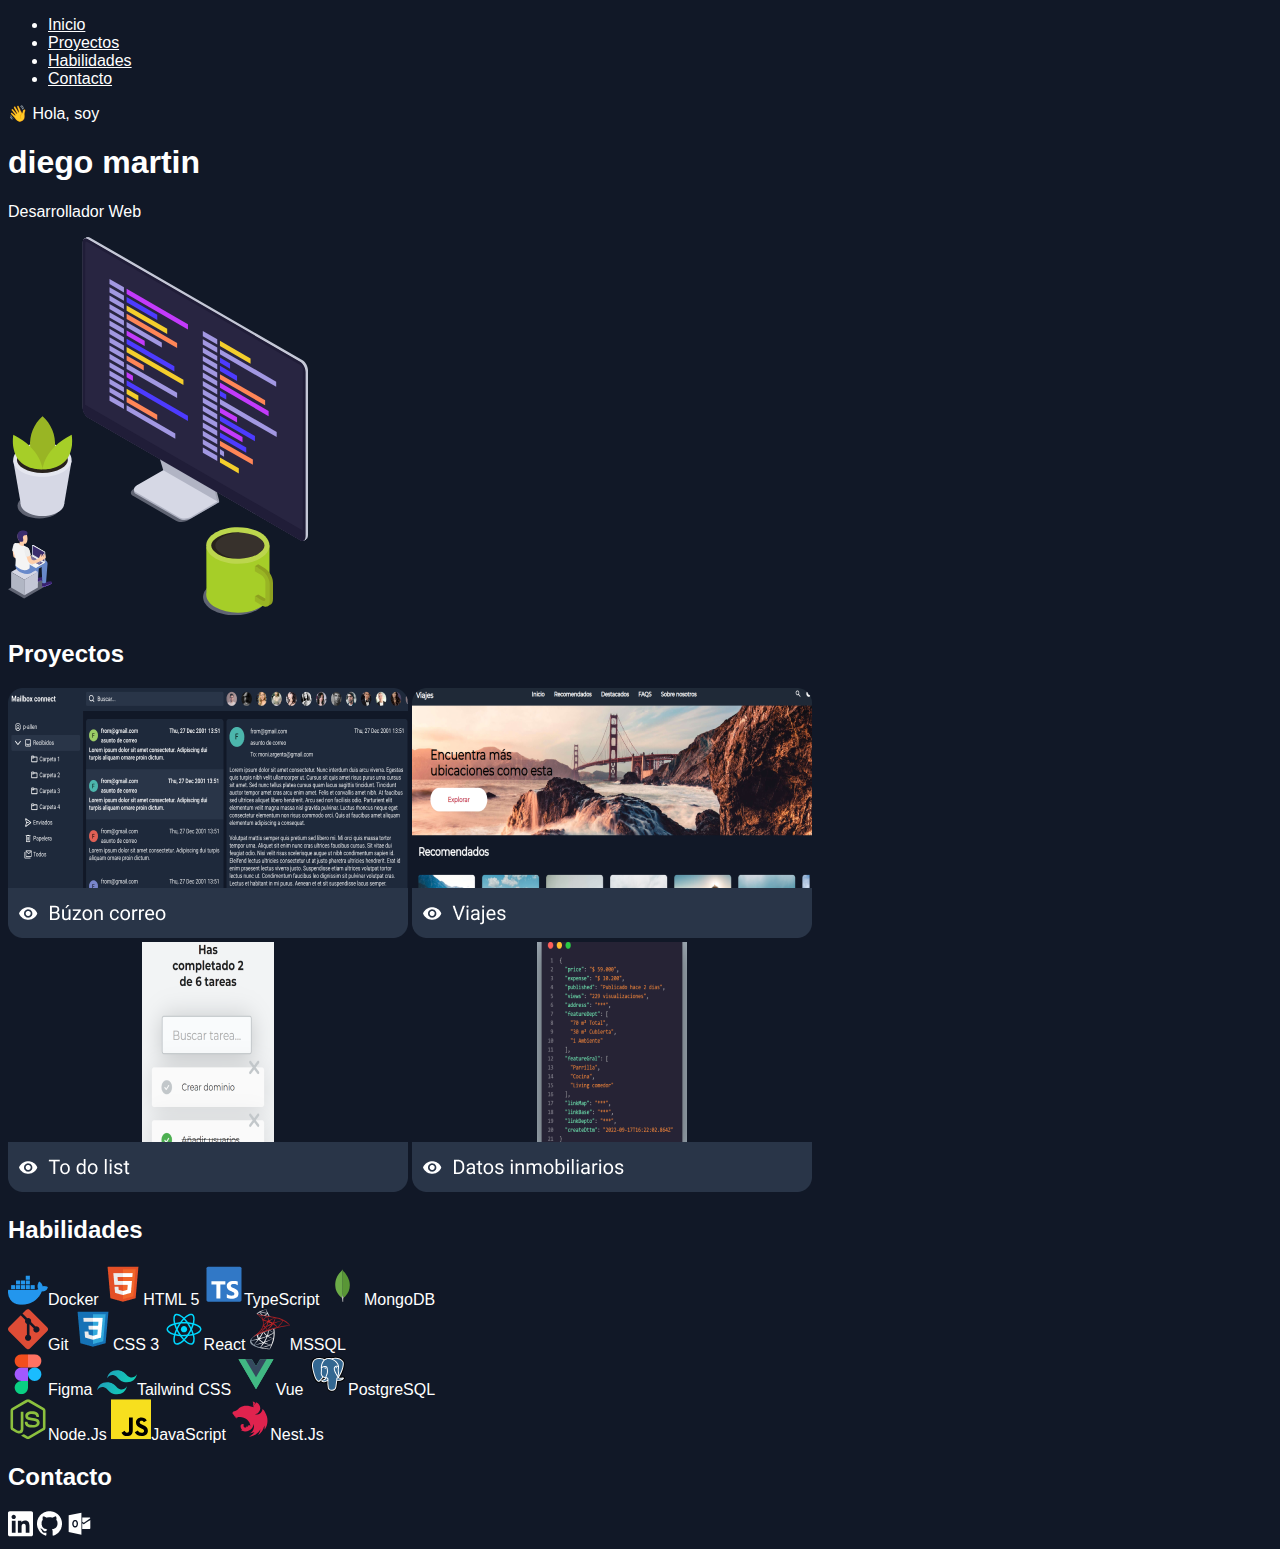
<file: index.html>
<!DOCTYPE html>
<html lang="en">
<head>
    <meta charset="UTF-8">
    <meta name="viewport" content="width=device-width, initial-scale=1.0">
    <meta property="og:title" content="diego martin - portafolio">
    <meta property="og:description" content="soy un desarrolador especializado en sitios web">
    <meta property="og:image" content="https://w7.pngwing.com/pngs/211/355/png-transparent-gorillaz-illustration-2-d-gorillaz-russel-hobbs-noodle-fan-art-gorillaz-logo-fictional-character-2d.png">
    <meta property="og:type" content="website">
    <meta property="og:keywords" content="Diego Martin Taco,UCSP,CERTUS,LIMA,HTML,Desarrolador web,instructor,portafolio">

    <title>Diego Martin</title>
</head>
<style>
    *{
        background-color: #111827; 
        color: white;
        font-family: Helvetica, Arial, sans-serif;
    }
</style>

<body>
    <!--Section - Navegación-->
    <nav>
        <ul>
            <li><a href="">Inicio</a></li>
            <li><a href="">Proyectos</a></li>
            <li><a href="">Habilidades</a></li>
            <li><a href="">Contacto</a></li>
        </ul>
    </nav>
    <!--Section - Presentación-->
    <section>
        <div>
            <p>👋 Hola, soy</p>
            <h1>diego martin</h1>
            <p>Desarrollador Web</p>
        </div>
        <div>
            <img src="./img/landing/coding.svg" alt="logo-presentacion">
        </div>
    </section>    
    
    <!--Section: Proyectos-->
    <section>
        <h2>Proyectos</h2>
        <div>
            <img src="./img/projects/mail-box.png" alt="mail-box">
            <img src="./img/projects/viajes.png" alt="viajes">
        </div>
        <div>
            <img src="./img/projects/to-do-list.png" alt="to-do-list">
            <img src="./img/projects/datos.png" alt="datos">
        </div>    
    </section>

    <!--Habilidades-->
    <section>
        <h2>Habilidades</h2>
        <div>
            <span><img src="./img/techs/docker.png" alt="">Docker</span>
            <span><img src="./img/techs/html.png" alt="">HTML 5</span>
            <span><img src="./img/techs/typescript.svg" alt="">TypeScript</span>
            <span><img src="./img/techs/mongodb.svg" alt="">MongoDB</span>
        </div>
        <div>
            <span><img src="./img/techs/git.png" alt="">Git</span>
            <span><img src="./img/techs/css.png" alt="">CSS 3</span>
            <span><img src="./img/techs/reactjs.svg" alt="">React</span>
            <span><img src="./img/techs/mssql.svg" alt="">MSSQL</span>
        </div>
        <div>
            <span><img src="./img/techs/figma.svg" alt="">Figma</span>
            <span><img src="./img/techs/tailwind.svg" alt="">Tailwind CSS</span>
            <span><img src="./img/techs/vue.svg" alt="">Vue</span>
            <span><img src="./img/techs/pgsql.svg" alt="">PostgreSQL</span>      
        </div>
        <div>
            <span><img src="./img/techs/node-js.svg" alt="">Node.Js</span>
            <span><img src="./img/techs/javascript.svg" alt="">JavaScript</span>
            <span><img src="./img/techs/nestjs.svg" alt="">Nest.Js</span>
        </div>
    </section>
    <!--Section: Contacto-->
    <section>
        <h2>Contacto</h2>
        <div>
            <img src="./img/social-media/Linkedin.svg" alt="">
            <img src="./img/social-media/GitHub.png" alt="">
            <img src="./img/social-media/outlook.svg" alt="">
        </div>
    </section>
</body>
</html>
</file>
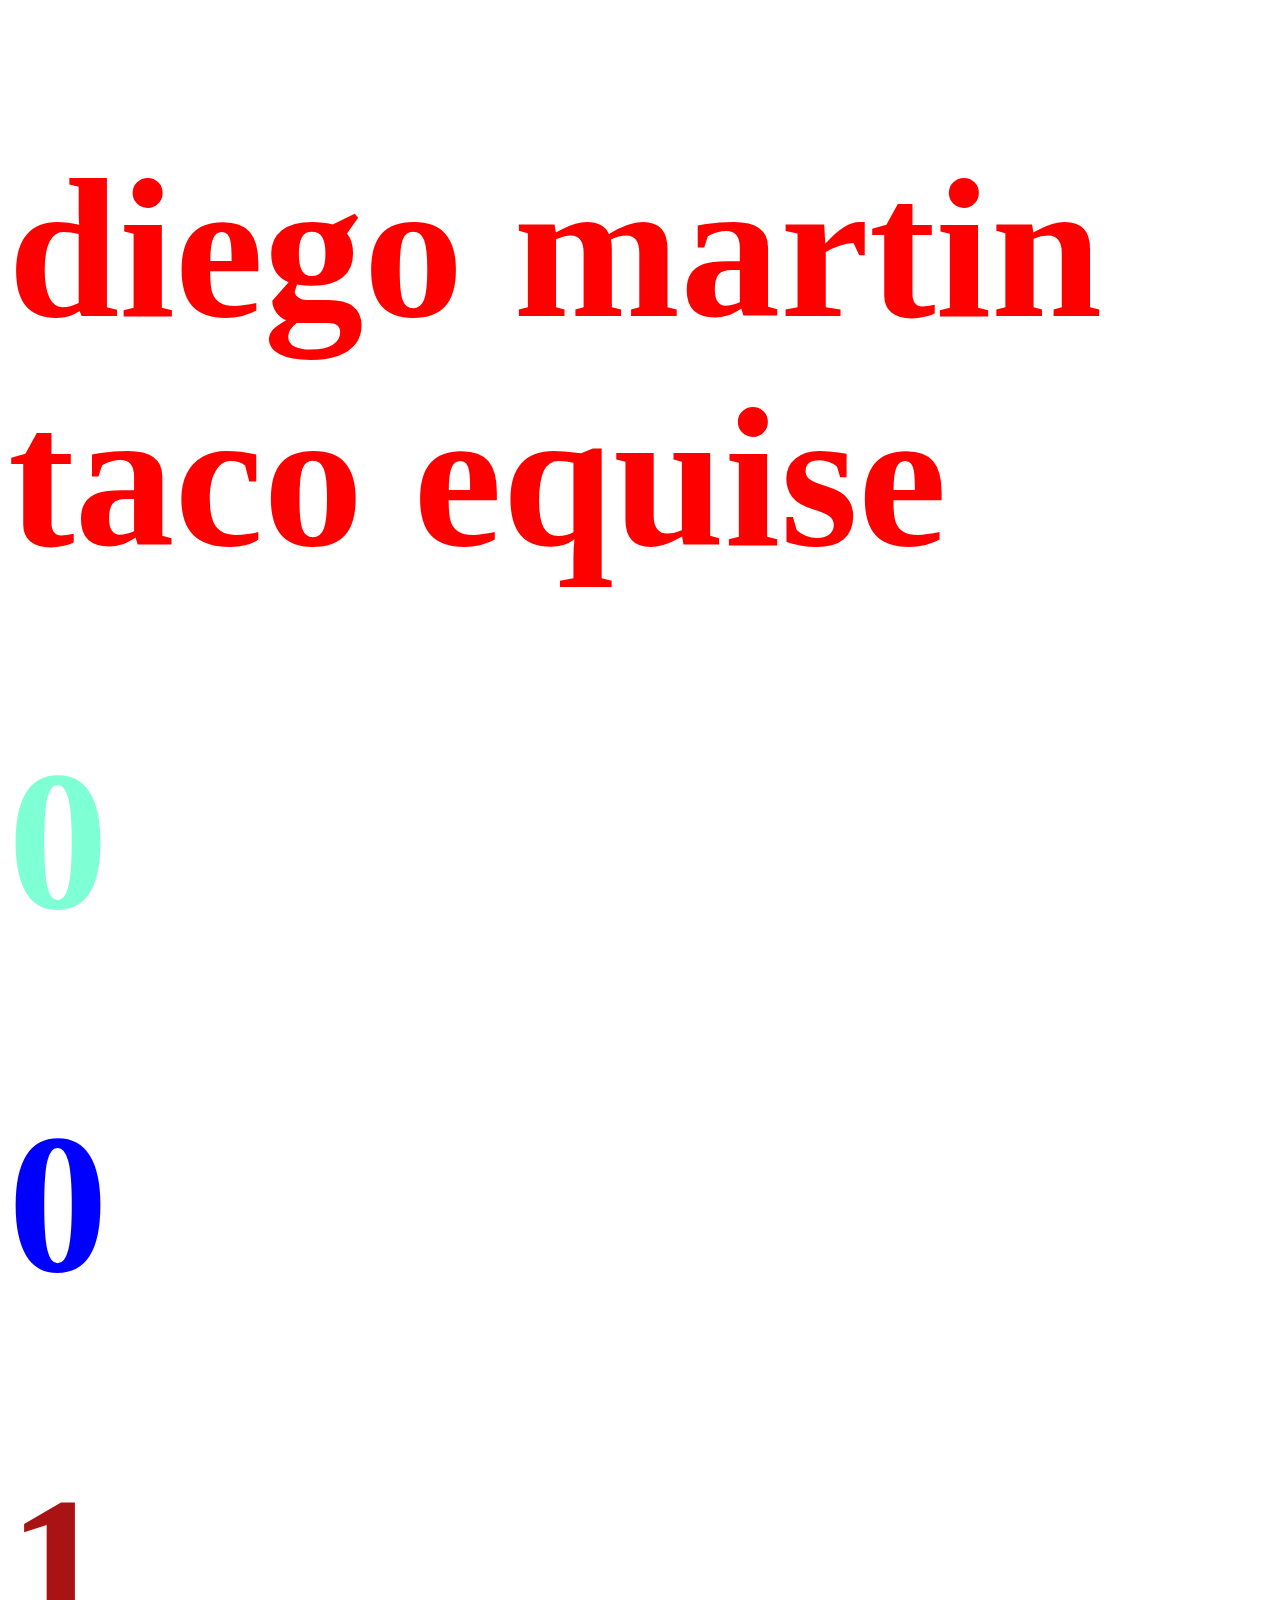
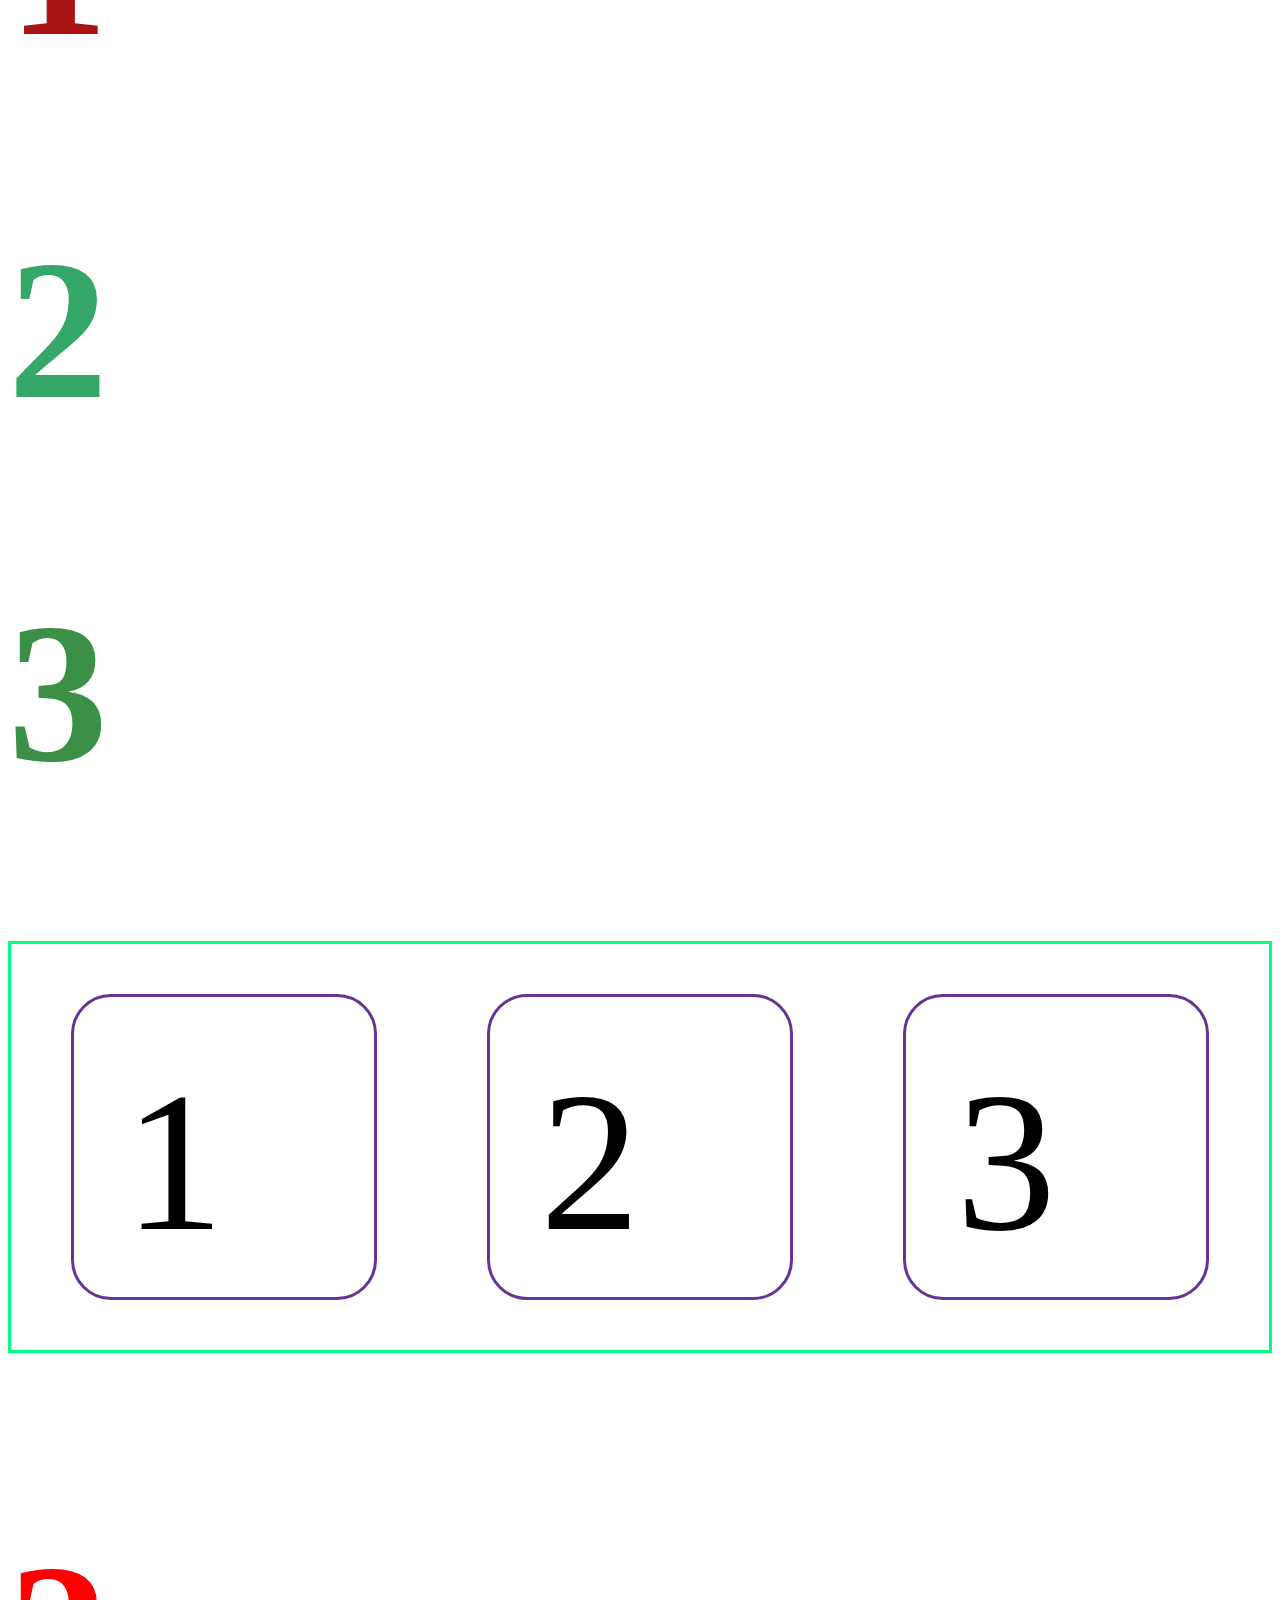
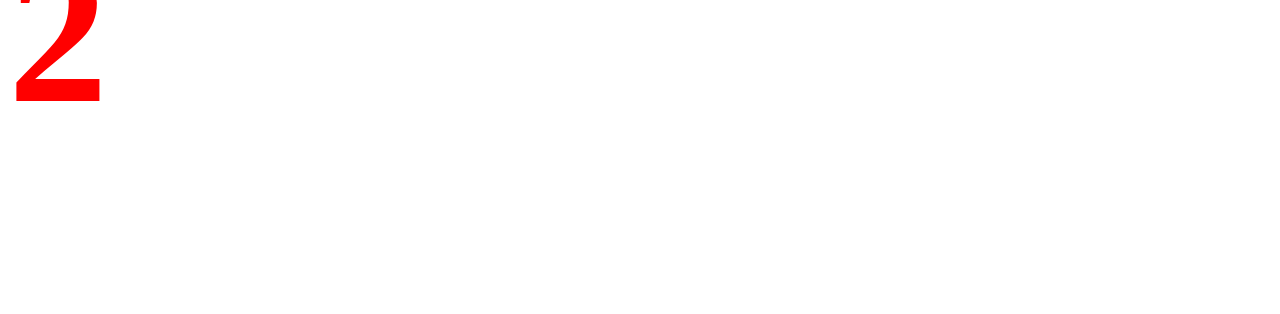
<file: CSS/index.html>
<!DOCTYPE html>
<html lang="en">
<head>
    <meta charset="UTF-8">
    <meta name="viewport" content="width=device-width, initial-scale=1.0">
    <link rel="stylesheet" href="./index.css">
    <title>hola</title>
</head>

</body>
<h1> diego martin taco equise</h1>

<h1 style="color: aquamarine;"
    style="font-size: 500px;">0</h1>
<h1 style="color: blue;">0</h1>
<h1 style= "color: rgb(170, 19, 19);">1</h1>
<h1 style= "color: rgb(53, 168, 105);">2</h1>
<h1 style= "color: rgb(59, 143, 70);">3</h1>


<section>
    <div>1</div>
    <div>2</div>
    <div>3</div>
</section>

</body>

<h2 id="boss">2</h2>
<h3></h3>

</html>
</file>
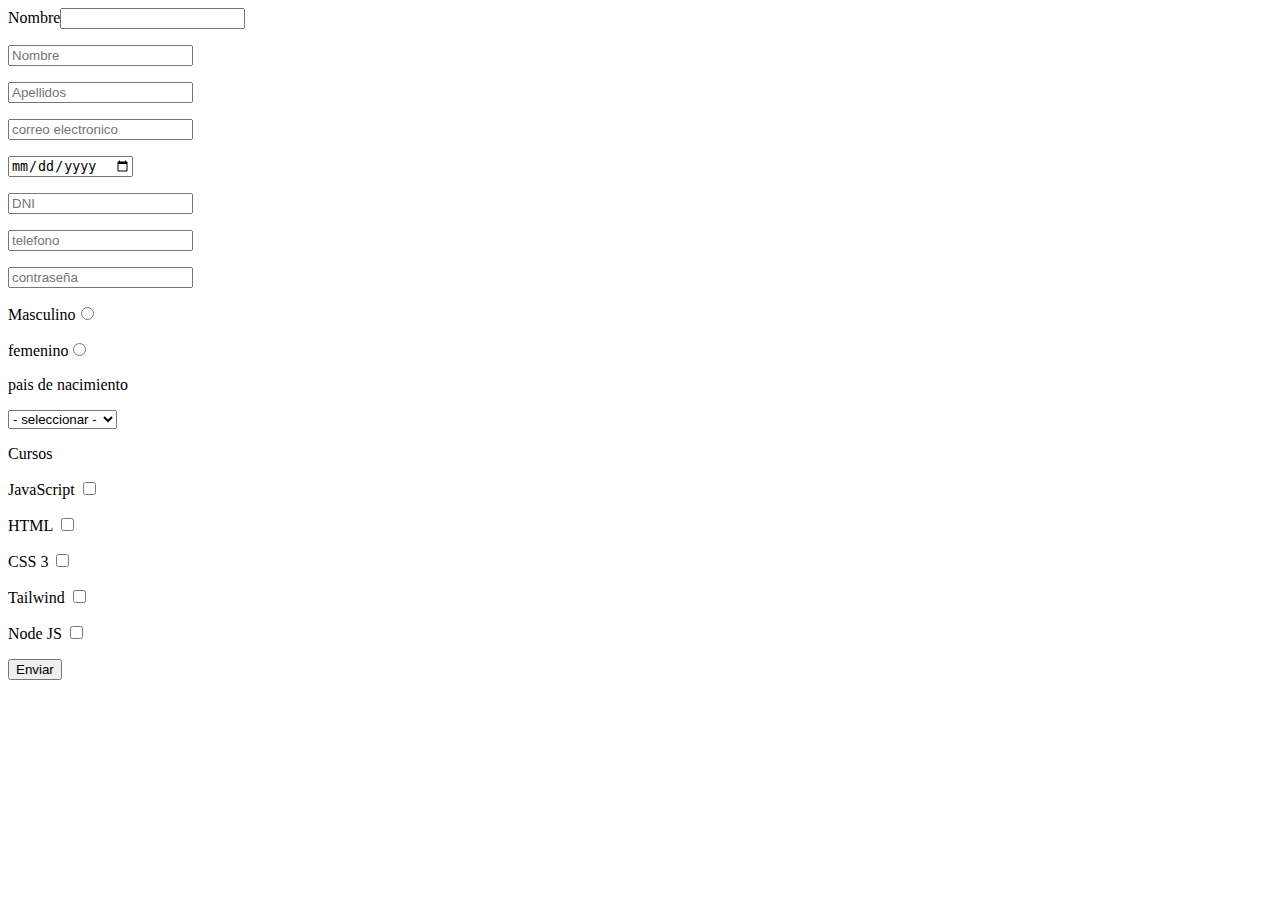
<file: formulario.html>
<!DOCTYPE html>
<html lang="en">
<head>
    <meta charset="UTF-8">
    <meta name="viewport" content="width=device-width, initial-scale=1.0">
    <title>Formulario</title>
</head>
<body>
    <section>
        <form action="" method="post">
            <label for="">

            Nombre<input type="text">

            </label>
            <p><input type="text" placeholder="Nombre" name="Nombre"></p>
            <p><input type="text" placeholder="Apellidos" name="apellidos"></p>
            <p><input type="email" placeholder="correo electronico" name="correo"></p>
            <p><input type="date" placeholder="fecha de nacimiento" name="fecha _de_nacimiento"></p>
            <p><input type="number" placeholder="DNI"></p>
            <p><input type="tel" placeholder="telefono"></p>
            <p><input type="password" placeholder="contraseña"></p>
            <p>
                <label for="">
                             Masculino<input type="radio" name="genero"></p>


                </label>
            </p>  
            <p>
                       <label for="">
                             femenino<input type="radio" name="genero"><p>

                       </label>
                </p>
                <p> pais de nacimiento</p>
                <select name="pais" id="">
                    <option value="" disabled selected> - seleccionar -</option>
                    <option value="ce">Cerru  </option>
                    <option value="nar">narcocolombia  </option>
                    <option value="ham">hambrezuela   </option>
                    <option value="arg">argentina  </option>
            

                 </select>
                <p>Cursos</p>
                <p>JavaScript <input type="checkbox" name="curso_1"></p>
                <p>HTML <input type="checkbox" name="curso_2"></p>
                <p>CSS 3 <input type="checkbox" name="curso_3"></p>
                <P>Tailwind <input type="checkbox" name="curso_4"></P>
                <p>Node JS <input type="checkbox" name="curso_5"></p> 

                <button type="submit"> Enviar</button>

                </label>
            </form>
    </section>
</body>
</html>
</file>
<file: CSS/index.css>
*{ 
background-color: white;

}

h1,h2{ 
       color: red;
        font-size: 200px;
}

        
p{
     color: aqua;
    font-size: 22px;
    background-color: aqua;
}        

.presentacion{
color: aliceblue;
font-family: Arial, Helvetica, sans-serif;
font-size: 200px;
background-color: red;
}
section{
    border:solid springgreen;
    display: flex;
    justify-content: space-evenly ;


}








div{
border: solid rebeccapurple;
width: 200px;
height: 200px;
font-size: 200px;
margin: 50px;
padding: 50px;
border-radius: 40px;

}
</file>
